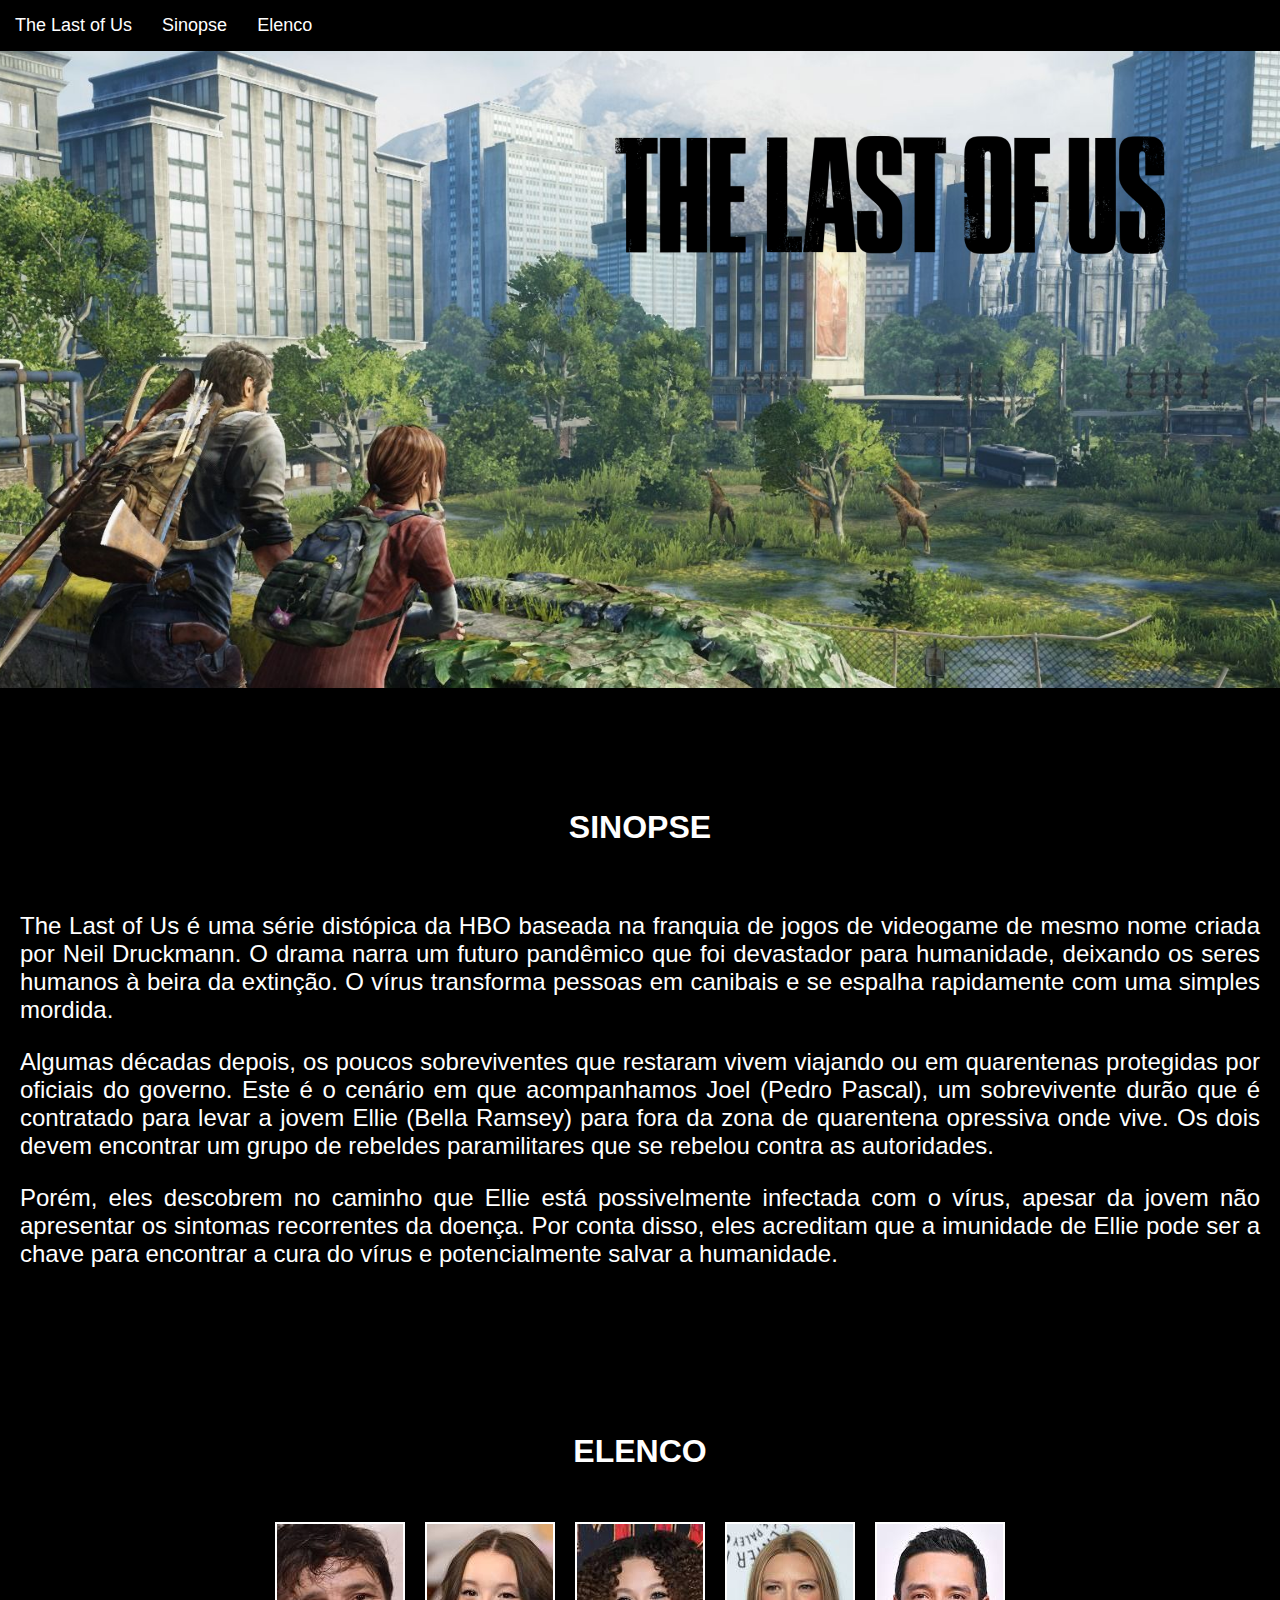
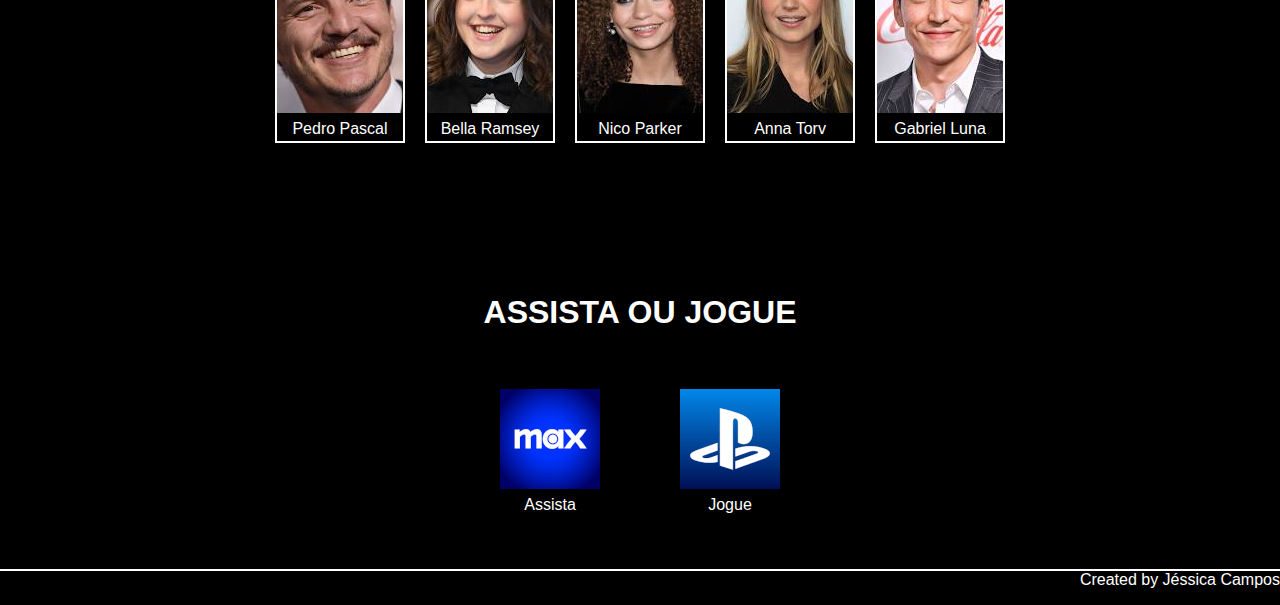
<file: index.html>
<!DOCTYPE html>
<html lang="pt-br">

<head>
    <meta charset="UTF-8">
    <meta name="viewport" content="width=device-width, initial-scale=1.0">
    <link rel="shortcut icon" href="img/logo.ico" type="image/x-icon">
    <title>The Last of Us</title>
    <link rel="stylesheet" type="text/css" href="./css/styles.css">
</head>

<body>


    <header id="header">

        <div class="cabeçalho">
            <div class="menu1"><a href="#header">The Last of Us</a></div>
            <div class="menu2"><a href="#sinopse">Sinopse</a></div>
            <div class="menu3"><a href="#elenco">Elenco</a></div>
        </div>

        <div class="divlogo">
            <div class="logo"><img src="img/logo-tl.png" alt=""></div>
        </div>


        <div class="video-container">
            <div class="video">
                <iframe width="560" height="315" src="https://www.youtube.com/embed/uLtkt8BonwM?si=SUW4ZRSWRSALDpKH"
                    title="YouTube video player" frameborder="0"
                    allow="accelerometer; autoplay; clipboard-write; encrypted-media; gyroscope; picture-in-picture; web-share"
                    referrerpolicy="strict-origin-when-cross-origin" allowfullscreen></iframe>
            </div>

        </div>
    </header>

    <div class="sinopse" id="sinopse">
        <h1>SINOPSE</h1>
    </div>
    <div class="sinopse-detalhada">
        <p>The Last of Us é uma série distópica da HBO baseada na franquia de jogos de videogame de mesmo nome criada
            por Neil Druckmann. O drama narra um futuro pandêmico que foi devastador para humanidade, deixando os seres
            humanos à beira da extinção. O vírus transforma pessoas em canibais e se espalha rapidamente com uma simples
            mordida. </p>
        <p>Algumas décadas depois, os poucos sobreviventes que restaram vivem viajando ou em quarentenas protegidas por
            oficiais do governo. Este é o cenário em que acompanhamos Joel (Pedro Pascal), um sobrevivente durão que é
            contratado para levar a jovem Ellie (Bella Ramsey) para fora da zona de quarentena opressiva onde vive. Os
            dois devem encontrar um grupo de rebeldes paramilitares que se rebelou contra as autoridades. </p>
        <p>Porém, eles descobrem no caminho que Ellie está possivelmente infectada com o vírus, apesar da jovem não
            apresentar os sintomas recorrentes da doença. Por conta disso, eles acreditam que a imunidade de Ellie pode
            ser a chave para encontrar a cura do vírus e potencialmente salvar a humanidade.</p>
    </div>

    <div class="elenco" id="elenco">
        <h1>ELENCO</h1>
    </div>
    <div class="personagens">
        <figure class="personagem1"><img src="img/personagem1.jpg" alt="Joel">
            <figcaption>Pedro Pascal</figcaption>
        </figure>

        <figure class="personagem2"><img src="img/personagem2.jpg" alt="Ellie">
            <figcaption>Bella Ramsey</figcaption>
        </figure>

        <figure class="personagem3"><img src="img/personagem3.jpg" alt="Sarah">
            <figcaption>Nico Parker</figcaption>
        </figure>
        <figure class="personagem4"><img src="img/personagem4.jpg" alt="Tess">
            <figcaption>Anna Torv</figcaption>
        </figure>
        <figure class="personagem5"><img src="img/personagem5.jpg" alt="Tommy">
            <figcaption>Gabriel Luna</figcaption>
        </figure>
    </div>

    <div class="assistaoujogue">
        <h1>ASSISTA OU JOGUE</h1>
    </div>
    <div class="streamings">
        <figure> <a href="https://www.max.com/br/pt/shows/last-of-us/93ba22b1-833e-47ba-ae94-8ee7b9eefa9a"
                target="_blank"><img src="img/logo-max.png" alt="logomax"></a>
            <figcaption>Assista</figcaption>
        </figure>
        <figure><a href="https://www.playstation.com/pt-br/the-last-of-us/" target="_blank"><img src="img/logo-ps.png"
                    alt="logo play station"></a>
            <figcaption>Jogue</figcaption>
        </figure>
    </div>

    <footer>
        <p class="footer">Created by Jéssica Campos</p>
    </footer>



</body>

</html>
</file>
<file: css/styles.css>
@import url('https://fonts.googleapis.com/css2?family=Dela+Gothic+One&display=swap');

*{
    font-family:'Franklin Gothic Medium', 'Arial Narrow', Arial, sans-serif
}

body{
    background-color: black;
    margin: 0;
    padding: 0;

}

header{
    background-image: url(../img/background-tl.jpg);
    background-attachment: fixed;
    background-size:cover;
    background-position:center;
    background-repeat:no-repeat; 
    height: 100%; 
    width: auto;
    
}



.cabeçalho{
    display: flex;
    flex-direction: row;
    top: 0;
    background-color: black;
    width: 100%; 
    height: 10%;
    
}

.menu1, .menu2, .menu3{
    padding: 5px;
    margin: 10px;
    color: white;
    font-size:large;
}

.menu1 > a, .menu2 >a, .menu3 > a{

    text-decoration: none;
    color: white;

}


.logo{
    display: flex;
    justify-content: right;
    align-items: center;
    margin: 70px 100px;
    padding: 15px;
}

.video-container{
    display: flex;
    justify-content: right;
    align-items: center;
    margin: 10px 100px;
    padding: 15px;
   
}

.sinopse{
    display: flex;
    justify-content: center;
    margin-top: 100px;
    color: white;
}



.sinopse-detalhada{
    color: white;
    font-size:x-large;
    padding: 20px;
    text-align: justify; 
    height: 100%;
    width: auto;
    margin: auto;
}


.elenco{
    display: flex;
    justify-content: center;
    margin-top: 100px;
    color: white;
}

.personagens{
    display: flex;
    flex-direction: row;
    justify-content: center;   
    padding: 20px;  
}

.personagem1, .personagem2, .personagem3, .personagem4, .personagem5{
    padding: auto;
    margin: 10px;
    border: white solid 2px ;
}

.personagem1:hover{
    content: url(../img/p1.webp);
    border: blue solid 2px;
}

.personagem2:hover{
    content: url(../img/p2.webp);
    border: blue solid 2px;
}

.personagem3:hover{
    content: url(../img/p3.jpg);
    border: blue solid 2px;
}

.personagem4:hover{
    content: url(../img/p4.webp);
    border: blue solid 2px;
}
.personagem5:hover{
    content: url(../img/p5.webp);
    border: blue solid 2px;
}

figcaption{
    color: white;
    padding: 3px;
    align-items: center;
    text-align: center;
    
}

.assistaoujogue{
    display: flex;
    justify-content: center;
    margin-top: 100px;
    color: white;
}

.streamings{
    display: flex;
    flex-direction: row;
   justify-content: center;
   padding: 20px;
  
}

.footer{
    font-size: medium;
    color: white;
    border-top: 2px solid white;
    text-align: right;
}



@media (max-width: 768px) {
    .cabeçalho {
        flex-direction: column;
        align-items: center;
    }

   

    iframe {
        display: flex;
        justify-content: center;
        max-width: 100%;
        max-height: 100%;
        
    
    }

    .logo{
        display:flex;
        align-items: center;
        content: url(../img/logo-tl\ -\ 2.png);
        margin: auto;
        max-width: 60%;
    }

    .divlogo{
        display:flex;
        align-items: center;
    }

    .sinopse-detalhada{
        text-align: center;
        margin: 10%;
        font-size: 20px;

    }

    .personagens{
        display: flex;
        flex-direction: column;
        align-items: center;
    }

    .footer{
        text-align: center;
        font-size: small;
    }
}
</file>
